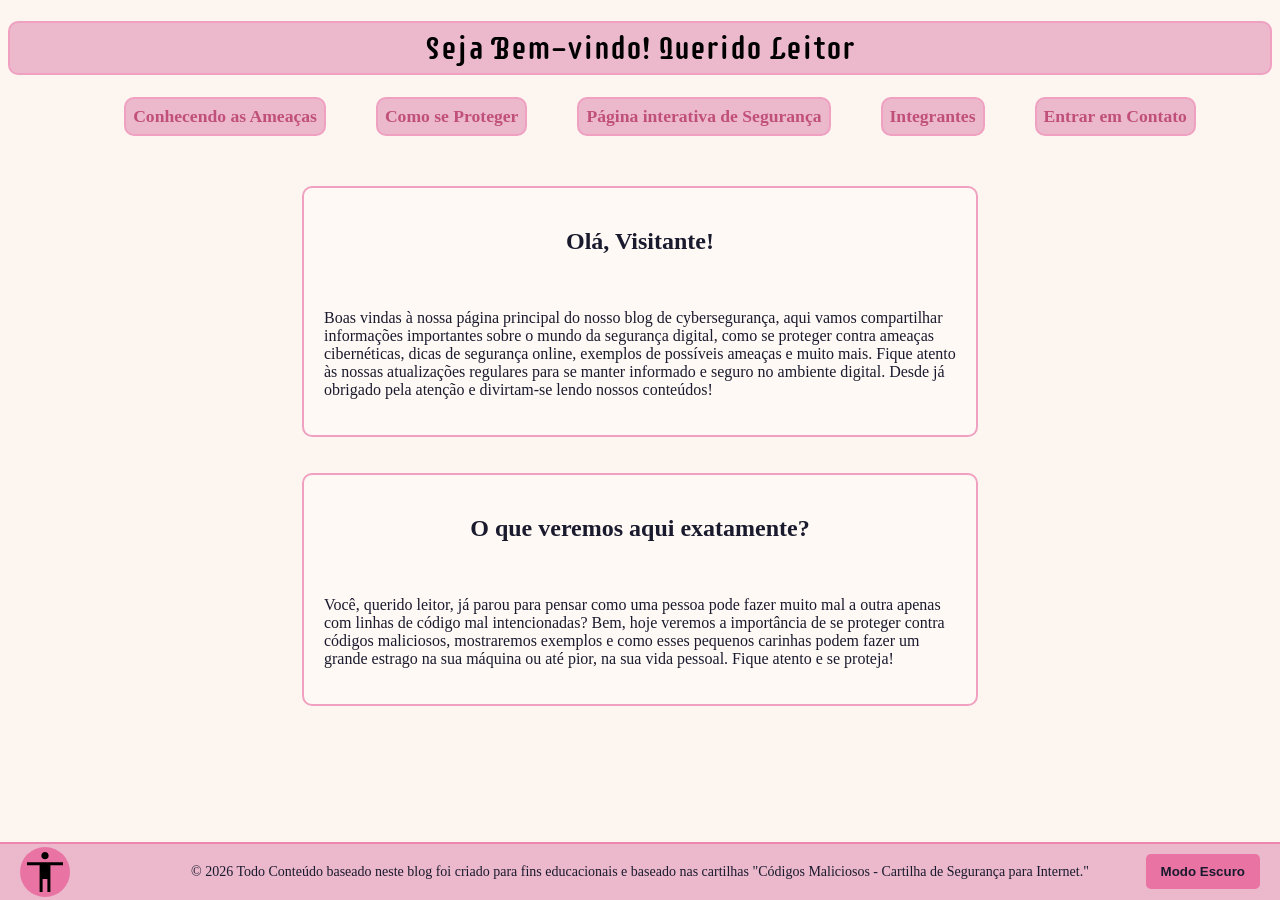
<file: index.html>
<!DOCTYPE html>
<html lang="pt-br">

<head>
    <meta charset="UTF-8">
    <meta name="viewport" content="width=device-width, initial-scale=1.0">
    <title>Página Inicial</title>
    <link rel="stylesheet" href="./css/css_principal.css">
    <link rel="preconnect" href="https://fonts.googleapis.com">
    <link rel="preconnect" href="https://fonts.gstatic.com" crossorigin>
    <link href="https://fonts.googleapis.com/css2?family=Supermercado+One&display=swap" rel="stylesheet">
</head>

<body id="index">

    <header>
        <h1 class="textfontgoogle" id="sticky">Seja Bem-vindo! Querido Leitor</h1>
        <nav>
            <ul id="links">
                <li><a href="./content.html">Conhecendo as Ameaças</a></li>
                <li><a href="./content2.html">Como se Proteger</a></li>
                <li><a href="./seguranca.html">Página interativa de Segurança</a></li>
                <li><a href="./sobre.html">Integrantes</a></li>
                <li><a href="./contato.html">Entrar em Contato</a></li>
            </ul>
        </nav>
    </header>

    <main>
        <article>
            <section>
                <div class="conteudo1">
                    <h2 style="text-align: center;">Olá, Visitante!</h2>
                    <br>
                    <p>Boas vindas à nossa página principal do nosso blog de cybersegurança, aqui vamos compartilhar
                        informações importantes sobre o mundo da segurança digital,
                        como se proteger contra ameaças cibernéticas, dicas de segurança online, exemplos de possíveis
                        ameaças e muito mais.
                        Fique atento às nossas atualizações regulares para se manter informado e seguro no ambiente
                        digital.
                        Desde já obrigado pela atenção e divirtam-se lendo nossos conteúdos!
                    </p>
                </div>
            </section>
            <br><br>
            <section>
                <div class="conteudo1">
                    <h2 style="text-align: center;">O que veremos aqui exatamente?</h2>
                    <br>
                    <p>Você, querido leitor, já parou para pensar como uma pessoa pode fazer muito mal a outra apenas
                        com linhas de código mal intencionadas? Bem, hoje veremos a importância de se proteger contra
                        códigos maliciosos, mostraremos exemplos e como esses pequenos carinhas podem fazer um grande 
                        estrago na sua máquina ou até pior, na sua vida pessoal. Fique atento e se proteja!
                    </p>
                </div>
            </section>
        </article>
    </main>
    <br><br><br>

    <footer id="footer">
        © 2026 Todo Conteúdo baseado neste blog foi criado para fins educacionais e baseado nas cartilhas "Códigos Maliciosos - Cartilha de Segurança para Internet."
    </footer>

    <button class="btnTema" onclick="alternarTema()">Modo Escuro</button>
    <div class="blocoAcessibilidade">
        <button class="btnAcessibilidade" onclick="toggleAcessibilidade()">
            <img src="./assets/icons/Accessibility.svg" alt="Botão de acessibilidade">
        </button>

        <div id="controlesFonte">
            <button class="btnFonte" onclick="diminuirFonte()"><img src="./assets/icons/TextDecrease.svg" alt="A-"></button>
            <button class="btnFonte" onclick="aumentarFonte()"><img src="./assets/icons/TextIncrease.svg" alt="A+"></button>
        </div>
    </div>

    <script src="./js/main.js"></script>
</body>
</html>
</file>
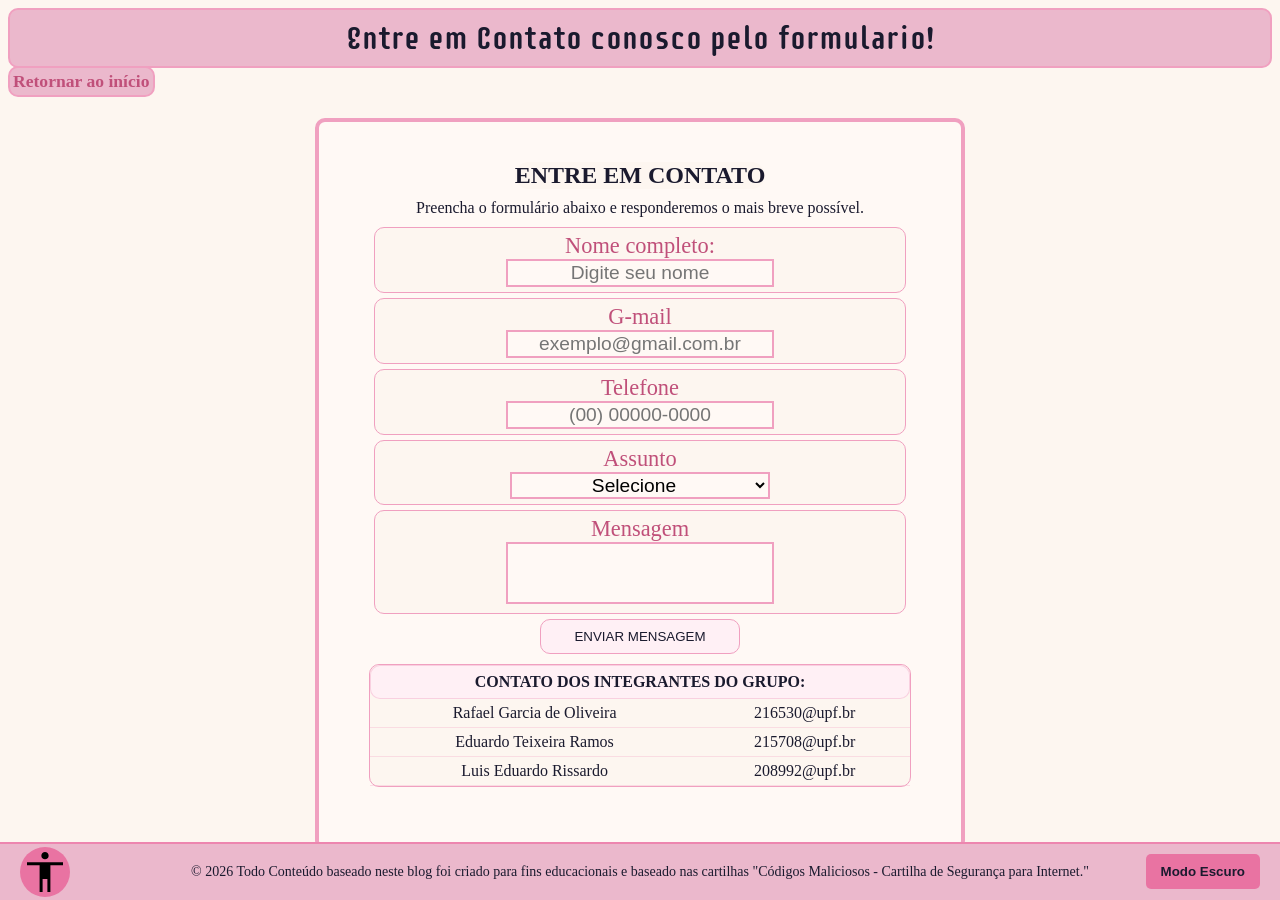
<file: contato.html>
<!DOCTYPE html>
<html lang="pt-br">

<head>
    <meta charset="UTF-8">
    <meta name="viewport" content="width=device-width, initial-scale=1.0">
    <title>Contate-nos</title>
    <link rel="stylesheet" href="./css/css_principal.css">
    <link rel="preconnect" href="https://fonts.googleapis.com">
    <link rel="preconnect" href="https://fonts.gstatic.com" crossorigin>
    <link href="https://fonts.googleapis.com/css2?family=Supermercado+One&display=swap" rel="stylesheet">
</head>

<body>
    <header id="sticky2">
        <h1 class="textfontgoogle">Entre em Contato conosco pelo formulario!</h1>
    </header>
    <nav aria-label="Navegação secundária">
        <ul class="links2">
            <li><a href="./index.html">Retornar ao início</a></li>
        </ul>
    </nav>
    
    <main>
        <article id="formFull">
            <h1>ENTRE EM CONTATO</h1>
            <p>Preencha o formulário abaixo e responderemos o mais breve possível.</p>
            
            <form>
                <section class="formGroup">
                    <label class="formBlocoTitulo">Nome completo:</label><br>
                    <input class="formBloco" type="text" required placeholder="Digite seu nome">
                </section>

                <section class="formGroup">
                    <label class="formBlocoTitulo">G-mail</label><br>
                    <input class="formBloco" type="email" required placeholder="exemplo@gmail.com.br">
                </section>

                <section class="formGroup">
                    <label class="formBlocoTitulo">Telefone</label><br>
                    <input class="formBloco" type="tel" placeholder="(00) 00000-0000">
                </section>

                <section class="formGroup">
                    <label class="formBlocoTitulo">Assunto</label><br>
                    <select required class="formBloco">
                        <option value="" disabled selected>Selecione</option>
                        <option>Dúvida</option>
                        <option>Sugestão</option>
                        <option>Outro</option>
                    </select>
                </section>

                <section class="formGroup">
                    <label class="formBlocoTitulo">Mensagem</label><br>
                    <textarea class="formBloco" rows="3" required></textarea>
                </section>
                <button id="submitButton">ENVIAR MENSAGEM</button>
            </form>

            <section id="formContato">
                <h4>CONTATO DOS INTEGRANTES DO GRUPO:</h4>
                <table>
                    <tbody>
                        <tr>
                            <td>Rafael Garcia de Oliveira</td>
                            <td>216530@upf.br</td>
                        </tr>
                        <tr>
                            <td>Eduardo Teixeira Ramos</td>
                            <td>215708@upf.br</td>
                        </tr>
                        <tr>
                            <td>Luis Eduardo Rissardo</td>
                            <td>208992@upf.br</td>
                        </tr>
                    </tbody>
                </table>
            </section>
        </article>
    </main>

    <footer id="footer">
        © 2026 Todo Conteúdo baseado neste blog foi criado para fins educacionais e baseado nas cartilhas "Códigos Maliciosos - Cartilha de Segurança para Internet."
    </footer>

    <button class="btnTema" onclick="alternarTema()">Modo Escuro</button>
    <div class="blocoAcessibilidade">
        <button class="btnAcessibilidade" onclick="toggleAcessibilidade()">
            <img src="./assets/icons/Accessibility.svg" alt="Botão de acessibilidade">
        </button>

        <div id="controlesFonte">
            <button class="btnFonte" onclick="diminuirFonte()"><img src="./assets/icons/TextDecrease.svg" alt="A-"></button>
            <button class="btnFonte" onclick="aumentarFonte()"><img src="./assets/icons/TextIncrease.svg" alt="A+"></button>
        </div>
    </div>
    <script src="./js/main.js"></script>
</body>
</html>
</file>
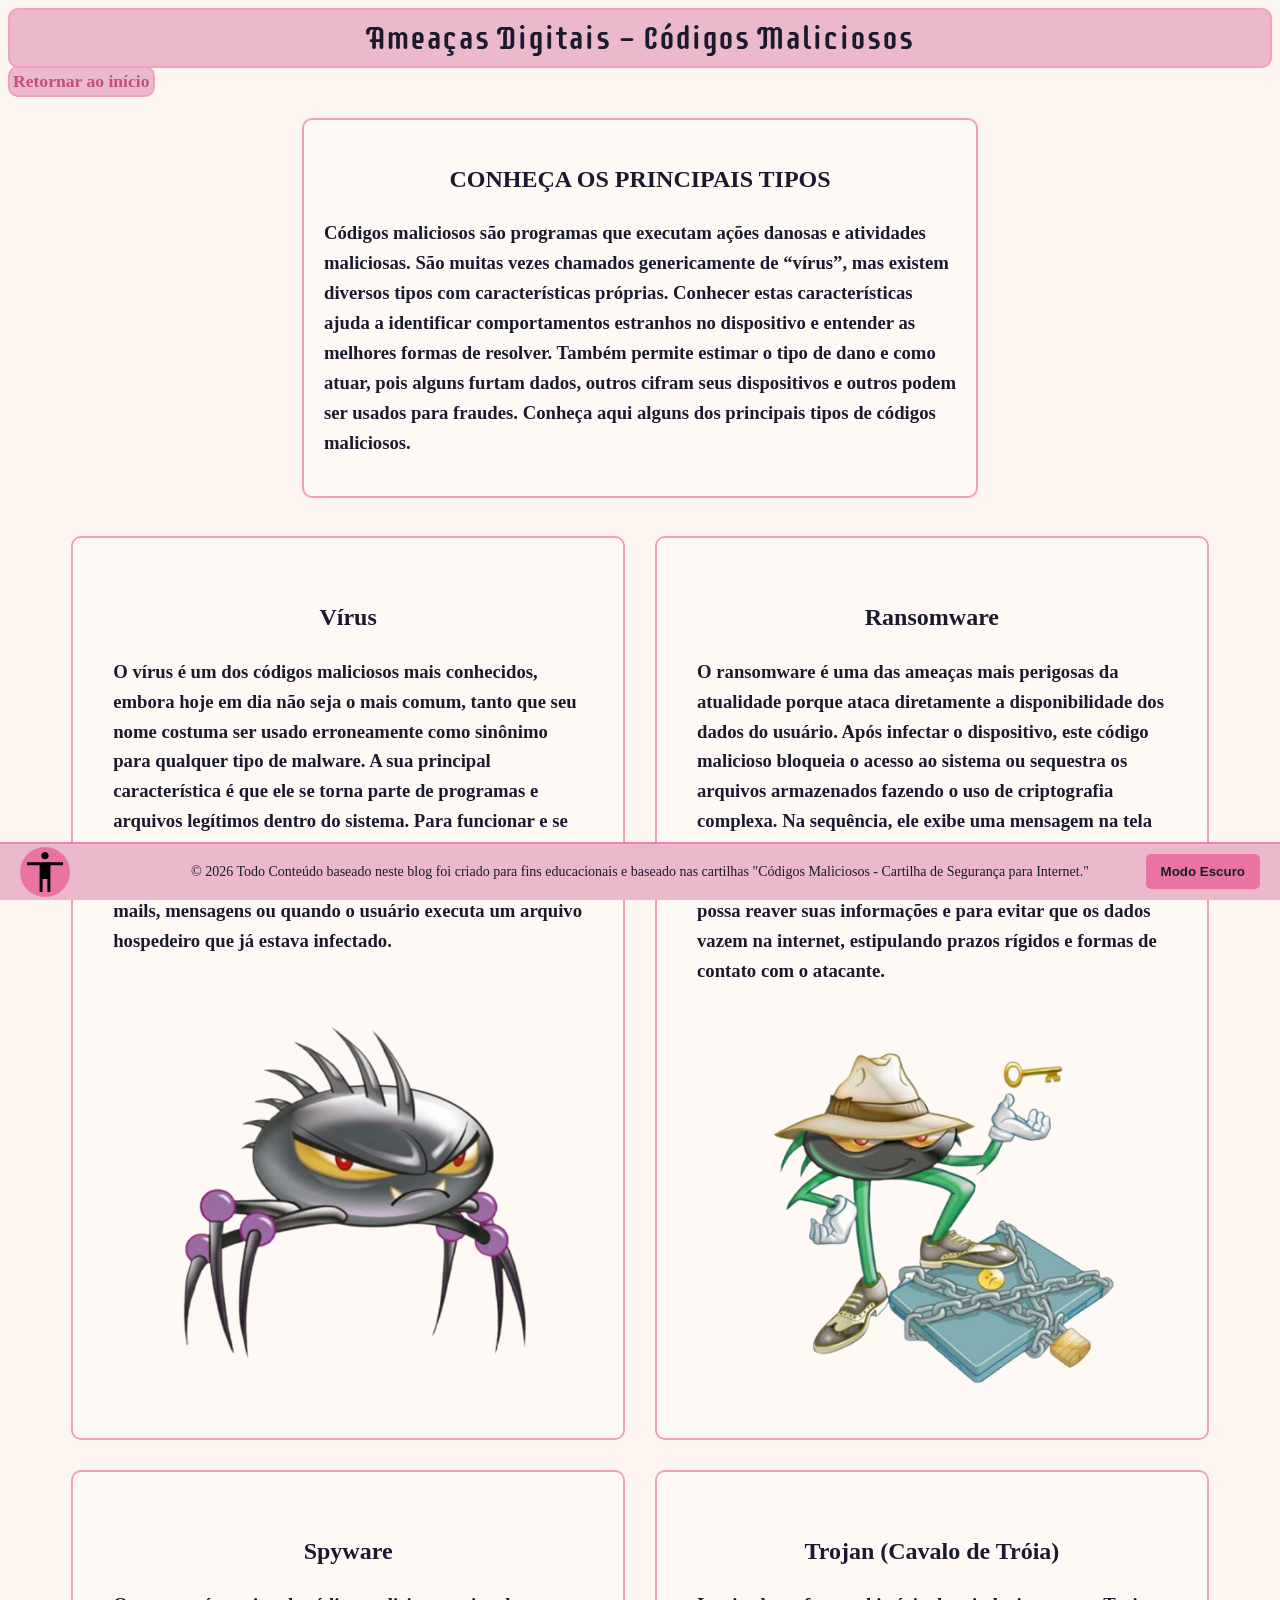
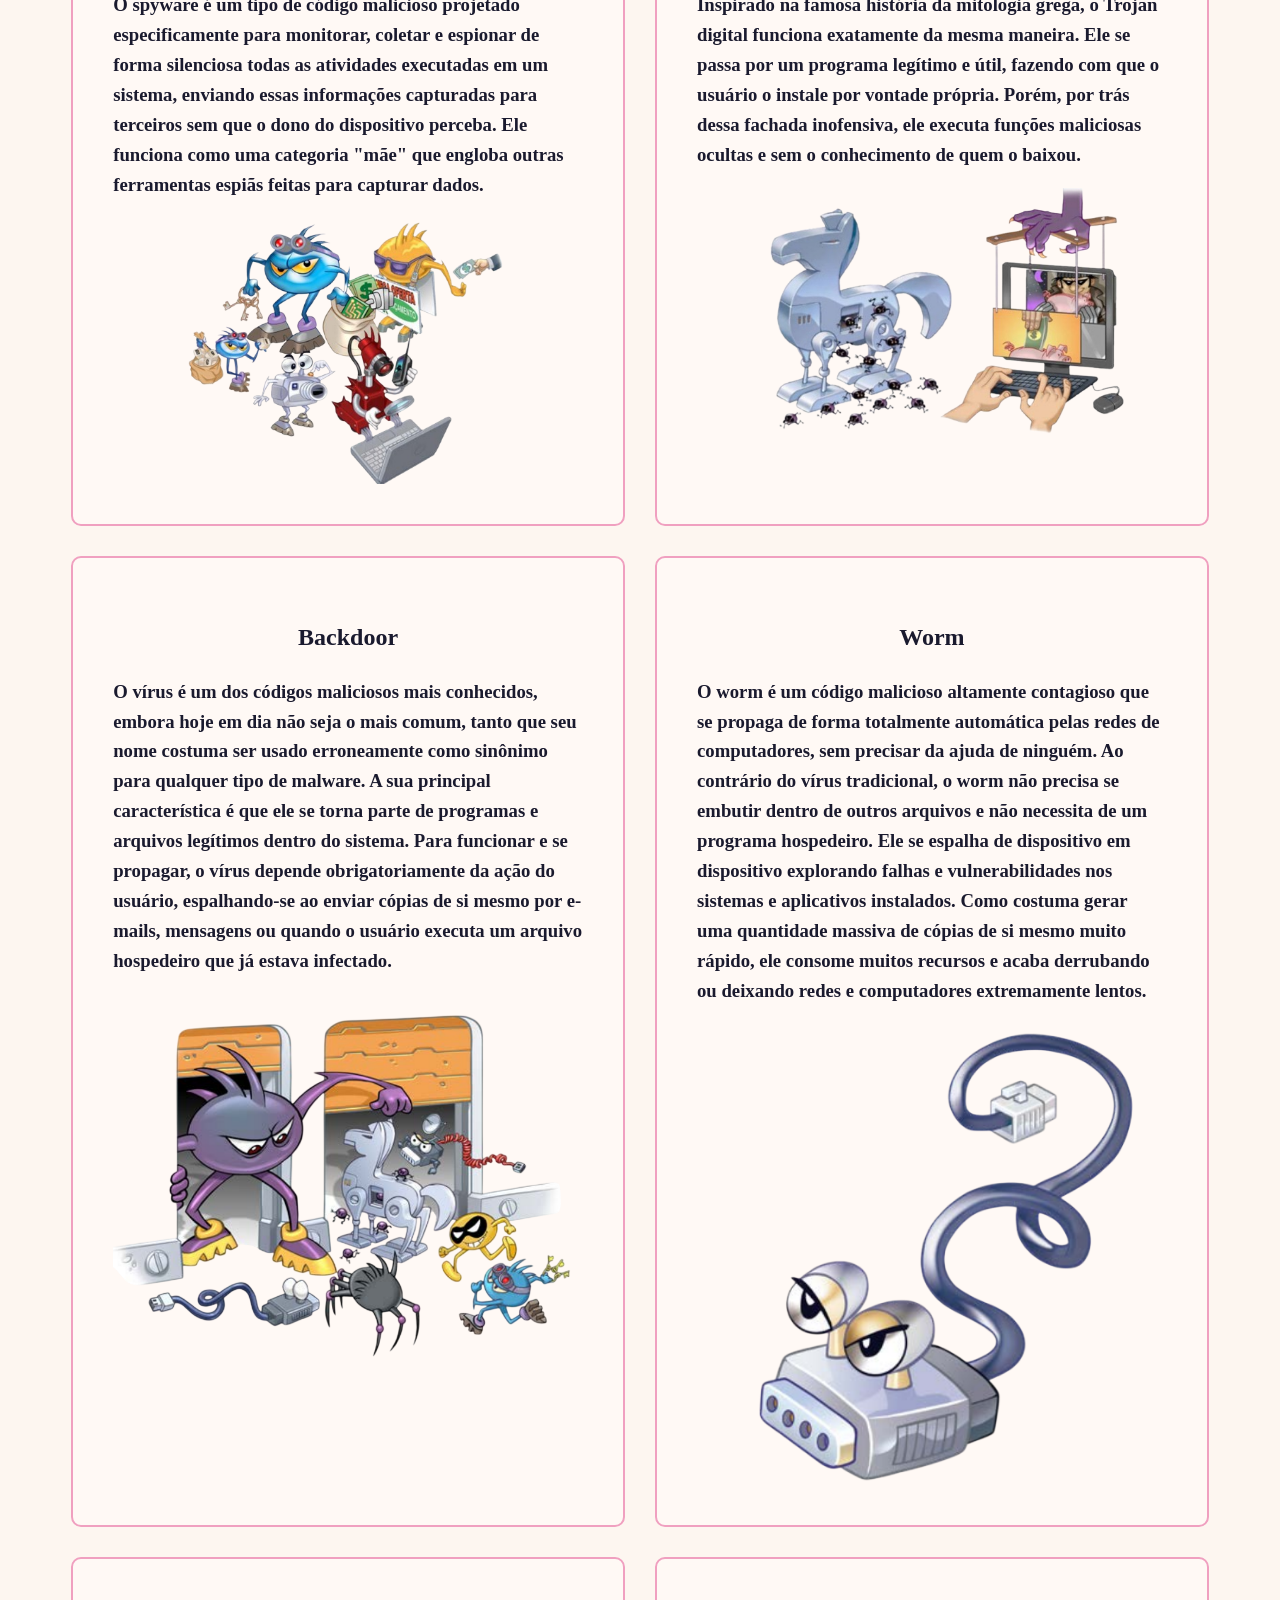
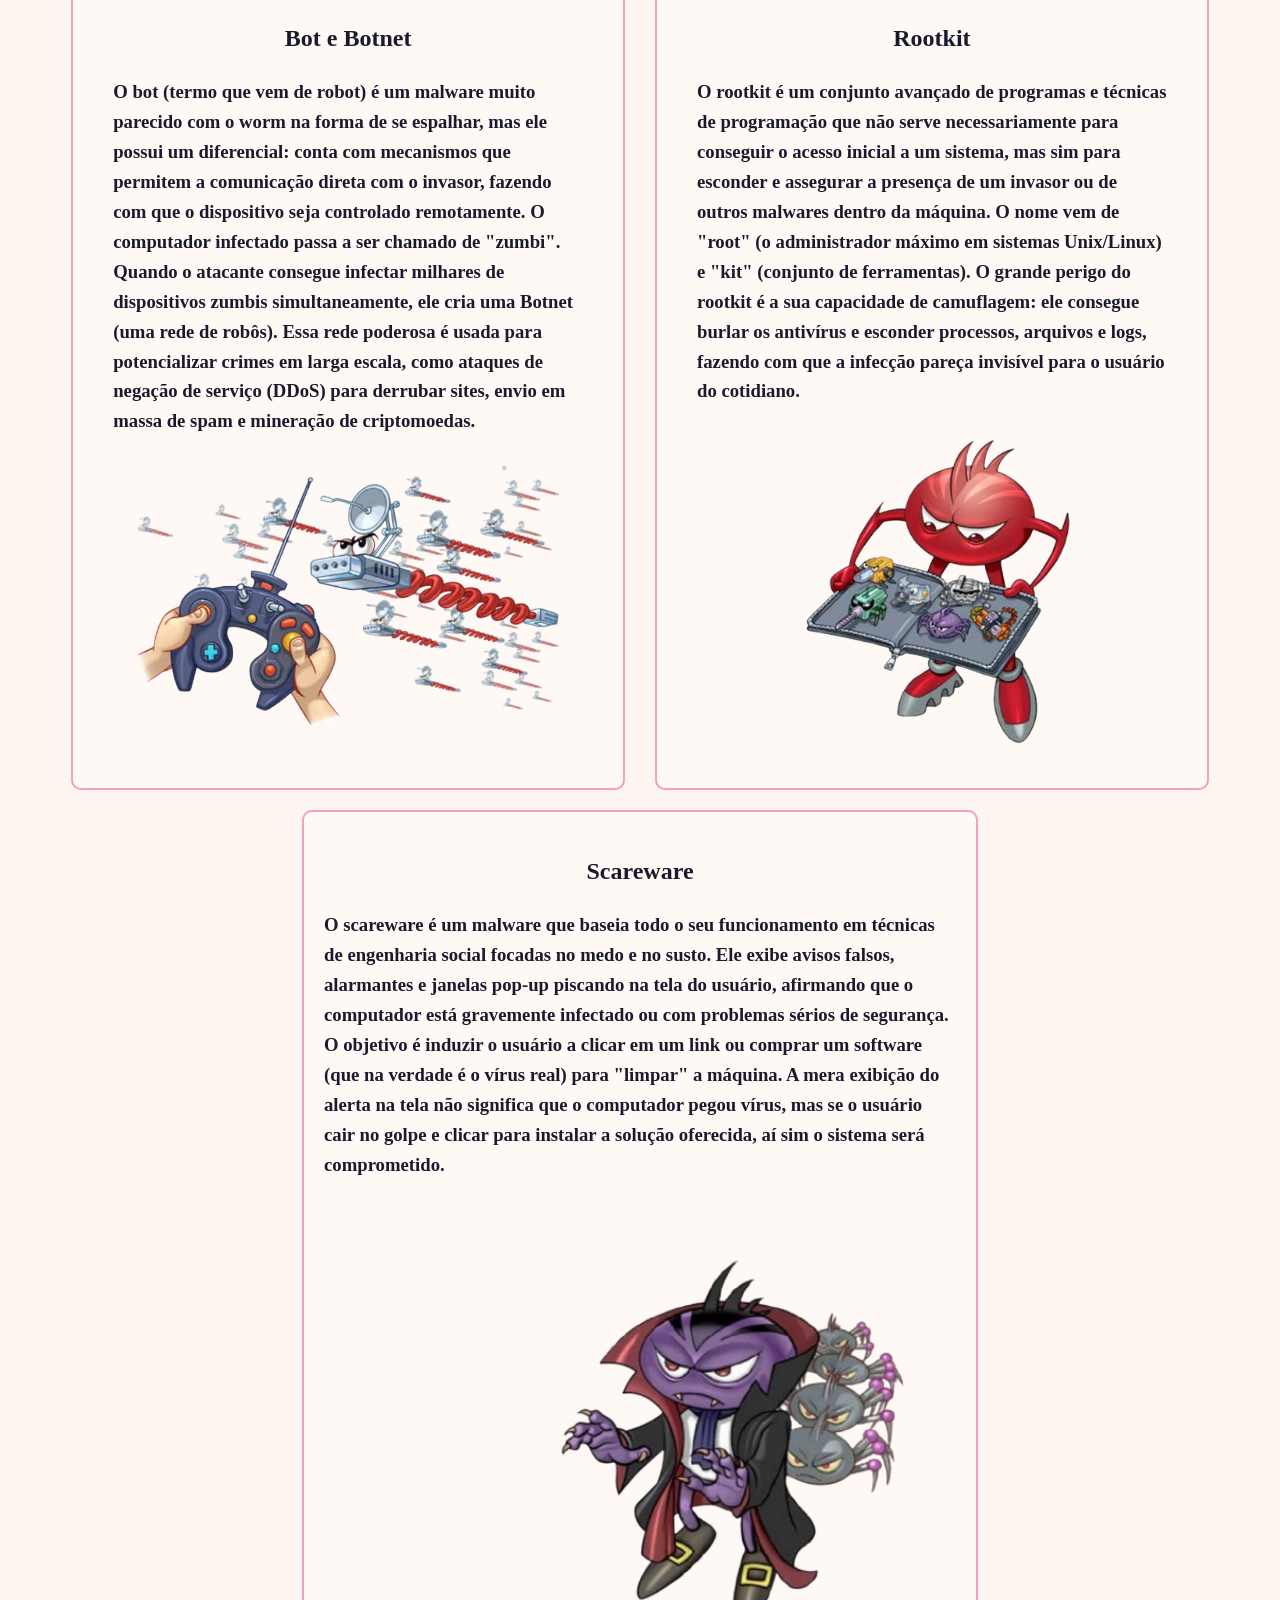
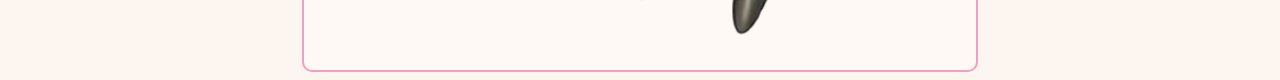
<file: content.html>
<!DOCTYPE html>
<html lang="pt-br">

<head>
    <meta charset="UTF-8">
    <meta name="viewport" content="width=device-width, initial-scale=1.0">
    <title>Códigos Maliciosos</title>
    <link rel="stylesheet" href="./css/css_principal.css">
    <link rel="preconnect" href="https://fonts.googleapis.com">
    <link rel="preconnect" href="https://fonts.gstatic.com" crossorigin>
    <link href="https://fonts.googleapis.com/css2?family=Supermercado+One&display=swap" rel="stylesheet">
</head>

<body id="tipos-de-malware">
    <header id="sticky2">
        <h1 class="textfontgoogle">Ameaças Digitais - Códigos Maliciosos</h1>
    </header>
    <nav aria-label="Navegação secundária">
        <ul class="links2">
            <li><a href="./index.html">Retornar ao início</a></li>
        </ul>
    </nav>

    <main>
        <section>
            <div class="conteudo2">
                <h2 style="text-align: center;">CONHEÇA OS PRINCIPAIS TIPOS</h2>
                <h3>Códigos maliciosos são programas que executam ações danosas e atividades maliciosas. São muitas
                    vezes chamados genericamente de “vírus”, mas existem diversos tipos com características
                    próprias.
                    Conhecer estas características ajuda a identificar comportamentos estranhos no dispositivo e
                    entender as melhores formas de resolver. Também permite estimar o tipo de dano e como atuar,
                    pois
                    alguns furtam dados, outros cifram seus dispositivos e outros podem ser usados para fraudes.
                    Conheça aqui alguns dos principais tipos de códigos maliciosos.</h3>
            </div>
            <br>
            <div class="malwares">
                <article class="blocos-malwares">
                    <h2 style="text-align: center;">Vírus</h2>
                    <h3>O vírus é um dos códigos maliciosos mais conhecidos, embora hoje em dia não seja o mais
                        comum, tanto que seu nome costuma ser usado erroneamente como sinônimo para qualquer tipo de
                        malware. A sua principal característica é que ele se torna parte de programas e arquivos
                        legítimos dentro do sistema. Para funcionar e se propagar, o vírus depende obrigatoriamente
                        da ação do usuário, espalhando-se ao enviar cópias de si mesmo por e-mails, mensagens ou
                        quando o usuário executa um arquivo hospedeiro que já estava infectado.</h3>
                    <img src="./assets/virus.png" alt="Vírus">
                </article>

                <article class="blocos-malwares">
                    <h2 style="text-align: center;">Ransomware</h2>
                    <h3>O ransomware é uma das ameaças mais perigosas da atualidade porque ataca diretamente a
                        disponibilidade dos dados do usuário. Após infectar o dispositivo, este código malicioso
                        bloqueia o acesso ao sistema ou sequestra os arquivos armazenados fazendo o uso de
                        criptografia complexa. Na sequência, ele exibe uma mensagem na tela exigindo o pagamento de
                        um resgate (geralmente cobrado em criptomoedas de difícil rastreio) para que o usuário possa
                        reaver suas informações e para evitar que os dados vazem na internet, estipulando prazos
                        rígidos e formas de contato com o atacante.</h3>
                    <img src="./assets/Ransomware.png" alt="Ransomware" width="100%">
                </article>

                <article class="blocos-malwares">
                    <h2 style="text-align: center;">Spyware</h2>
                    <h3>O spyware é um tipo de código malicioso projetado especificamente para monitorar, coletar e
                        espionar de forma silenciosa todas as atividades executadas em um sistema, enviando essas
                        informações capturadas para terceiros sem que o dono do dispositivo perceba. Ele funciona
                        como uma categoria "mãe" que engloba outras ferramentas espiãs feitas para capturar dados.
                    </h3>
                    <img src="./assets/Spyware e afins.png" alt="Spyware" width="100%">
                </article>

                <article class="blocos-malwares">
                    <h2 style="text-align: center;">Trojan (Cavalo de Tróia)</h2>
                    <h3>Inspirado na famosa história da mitologia grega, o Trojan digital funciona exatamente da
                        mesma maneira.
                        Ele se passa por um programa legítimo e útil, fazendo com que o usuário o instale por
                        vontade própria.
                        Porém, por trás dessa fachada inofensiva, ele executa funções maliciosas ocultas e sem o
                        conhecimento de quem o baixou.</h3>
                    <img src="./assets/Rat_trojan.png" alt="Trojan">
                </article>

                <article class="blocos-malwares">
                    <h2 style="text-align: center;">Backdoor</h2>
                    <h3>O vírus é um dos códigos maliciosos mais conhecidos, embora hoje em dia não seja o mais
                        comum, tanto que seu nome costuma ser usado erroneamente como sinônimo para qualquer
                        tipo de
                        malware. A sua principal característica é que ele se torna parte de programas e arquivos
                        legítimos dentro do sistema. Para funcionar e se propagar, o vírus depende
                        obrigatoriamente
                        da ação do usuário, espalhando-se ao enviar cópias de si mesmo por e-mails, mensagens ou
                        quando o usuário executa um arquivo hospedeiro que já estava infectado.</h3>
                    <img src="./assets/backdoor.png" alt="backdoor">
                </article>

                <article class="blocos-malwares">
                    <h2 style="text-align: center;">Worm</h2>
                    <h3>O worm é um código malicioso altamente contagioso que se propaga de forma totalmente
                        automática pelas redes de computadores, sem precisar da ajuda de ninguém. Ao contrário
                        do vírus tradicional, o worm não precisa se embutir dentro de outros arquivos e não
                        necessita de um programa hospedeiro. Ele se espalha de dispositivo em dispositivo
                        explorando falhas e vulnerabilidades nos sistemas e aplicativos instalados. Como costuma
                        gerar uma quantidade massiva de cópias de si mesmo muito rápido, ele consome muitos
                        recursos e acaba derrubando ou deixando redes e computadores extremamente lentos.</h3>
                    <img src="./assets/Worm.png" alt="worm" width="100%">
                </article>

                <article class="blocos-malwares">
                    <h2 style="text-align: center;">Bot e Botnet</h2>
                    <h3>O bot (termo que vem de robot) é um malware muito parecido com o worm na forma de se
                        espalhar, mas ele possui um diferencial: conta com mecanismos que permitem a comunicação
                        direta com o invasor, fazendo com que o dispositivo seja controlado remotamente. O
                        computador infectado passa a ser chamado de "zumbi". Quando o atacante consegue infectar
                        milhares de dispositivos zumbis simultaneamente, ele cria uma Botnet (uma rede de
                        robôs). Essa rede poderosa é usada para potencializar crimes em larga escala, como
                        ataques de negação de serviço (DDoS) para derrubar sites, envio em massa de spam e
                        mineração de criptomoedas.</h3>
                    <img src="./assets/botnet.png" alt="botnet" width="100%">
                </article>

                <article class="blocos-malwares">
                    <h2 style="text-align: center;">Rootkit</h2>
                    <h3>O rootkit é um conjunto avançado de programas e técnicas de programação que não serve
                        necessariamente para conseguir o acesso inicial a um sistema, mas sim para esconder e
                        assegurar a presença de um invasor ou de outros malwares dentro da máquina. O nome vem
                        de "root" (o administrador máximo em sistemas Unix/Linux) e "kit" (conjunto de
                        ferramentas). O grande perigo do rootkit é a sua capacidade de camuflagem: ele consegue
                        burlar os antivírus e esconder processos, arquivos e logs, fazendo com que a infecção
                        pareça invisível para o usuário do cotidiano.</h3>
                    <img src="./assets/Rootkit.png" alt="rootkit" width="100%">
                </article>
            </div>
        </section>

        <div class="conteudo2">
            <h2 style="text-align: center;">Scareware</h2>
            <h3>O scareware é um malware que baseia todo o seu funcionamento em técnicas de engenharia social focadas no
                medo e no susto. Ele exibe avisos falsos, alarmantes e janelas pop-up piscando na tela do usuário,
                afirmando que o computador está gravemente infectado ou com problemas sérios de segurança. O objetivo é
                induzir o usuário a clicar em um link ou comprar um software (que na verdade é o vírus real) para
                "limpar" a máquina. A mera exibição do alerta na tela não significa que o computador pegou vírus, mas se
                o usuário cair no golpe e clicar para instalar a solução oferecida, aí sim o sistema será comprometido.
            </h3>
            <img src="./assets/scare.png"  alt="scareware" width="100%">    
        </div>
    </main>

    <footer id="footer">
        © 2026 Todo Conteúdo baseado neste blog foi criado para fins educacionais e baseado nas cartilhas "Códigos Maliciosos - Cartilha de Segurança para Internet."
    </footer>

    <button class="btnTema" onclick="alternarTema()">Modo Escuro</button>
    <div class="blocoAcessibilidade">
        <button class="btnAcessibilidade" onclick="toggleAcessibilidade()">
            <img src="./assets/icons/Accessibility.svg" alt="Botão de acessibilidade">
        </button>

        <div id="controlesFonte">
            <button class="btnFonte" onclick="diminuirFonte()"><img src="./assets/icons/TextDecrease.svg" alt="A-"></button>
            <button class="btnFonte" onclick="aumentarFonte()"><img src="./assets/icons/TextIncrease.svg" alt="A+"></button>
        </div>
    </div>
    <script src="./js/main.js"></script>
</body>
</html>
</file>
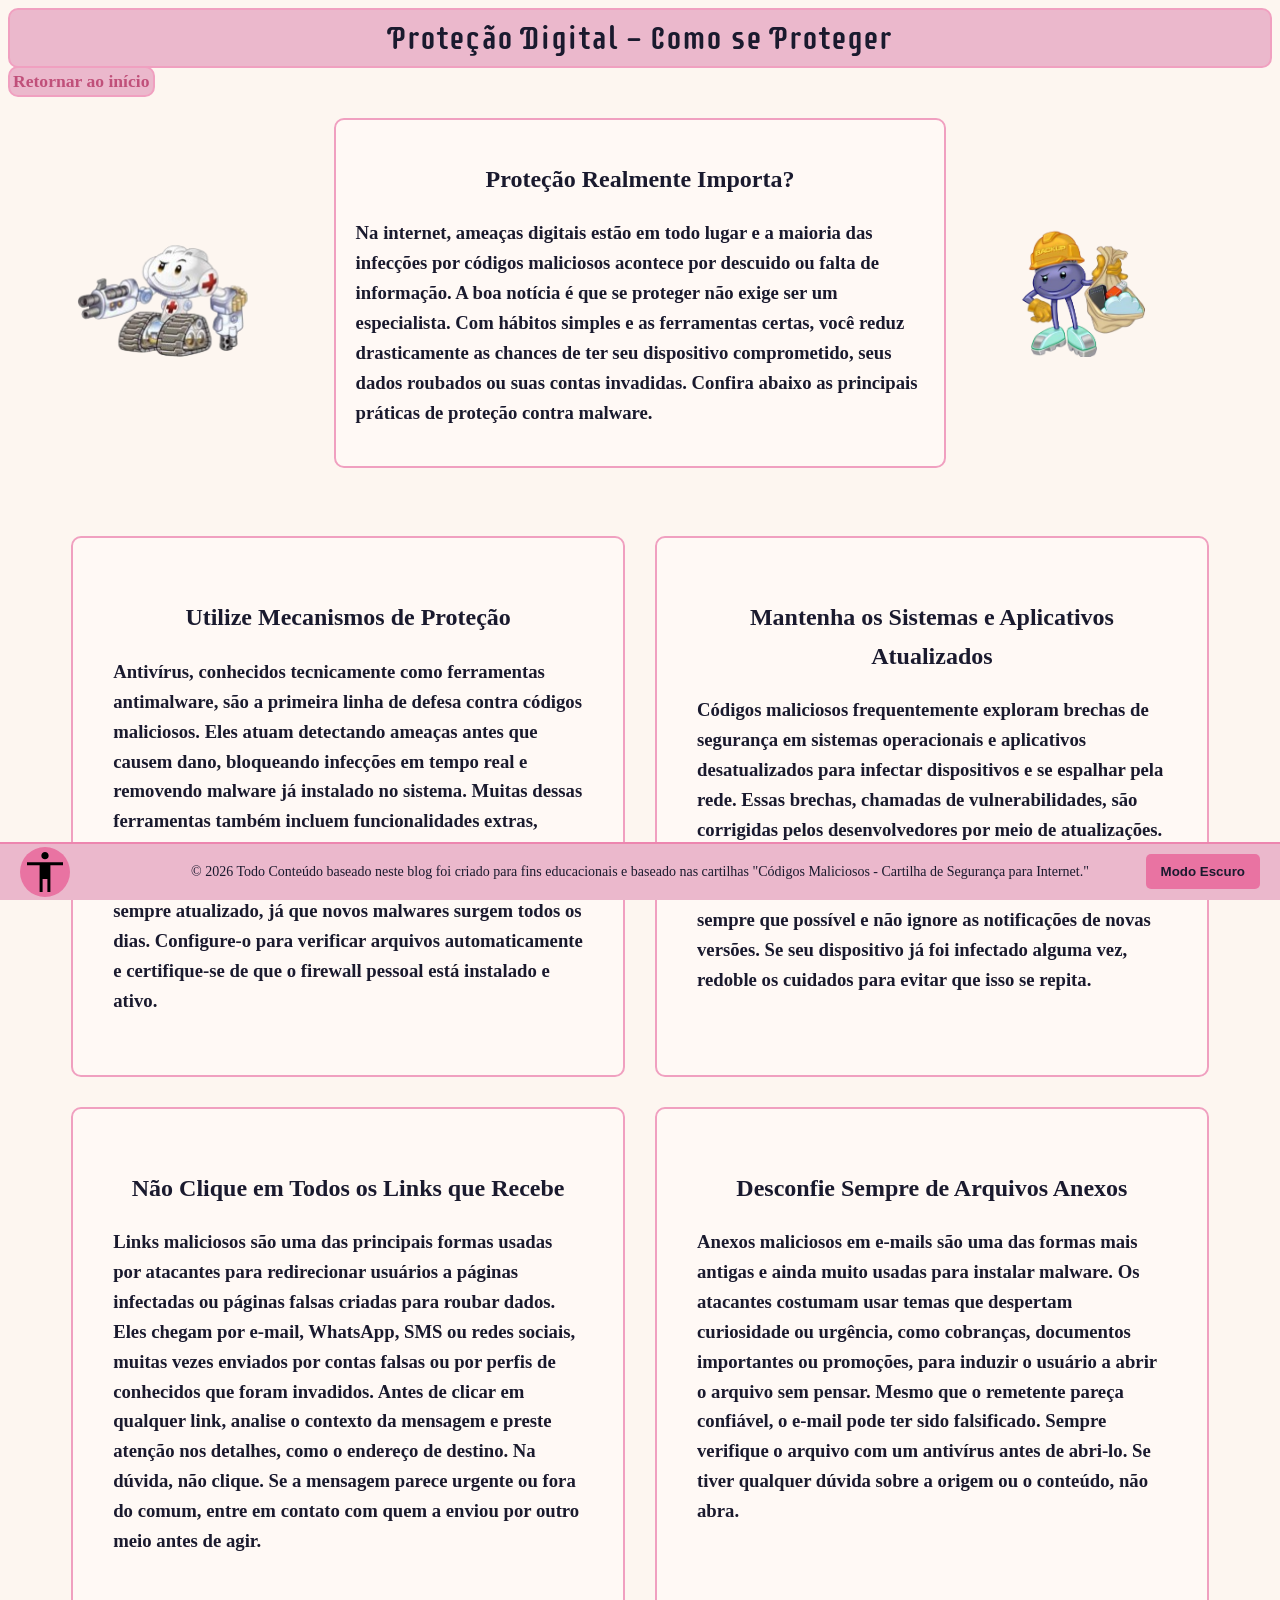
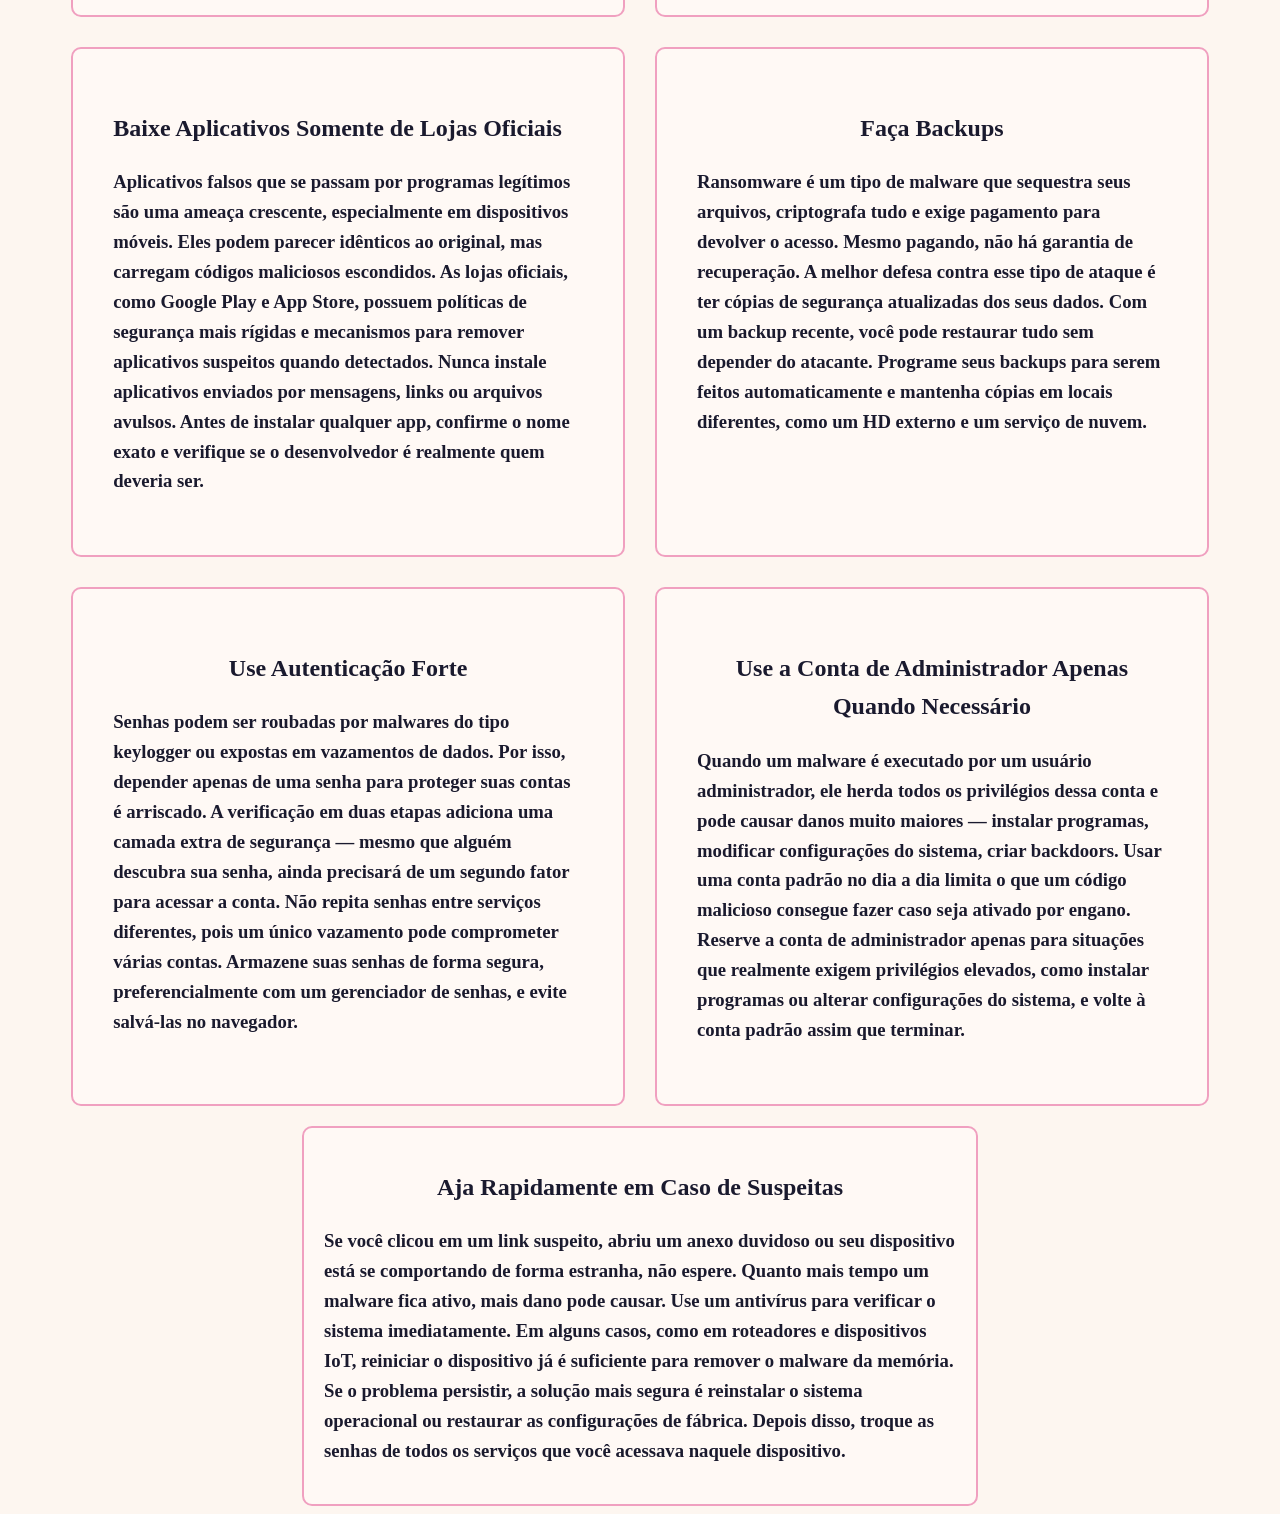
<file: content2.html>
<!DOCTYPE html>
<html lang="pt-br">

<head>
    <meta charset="UTF-8">
    <meta name="viewport" content="width=device-width, initial-scale=1.0">
    <title>Dicas de Amigo</title>
    <link rel="stylesheet" href="./css/css_principal.css">
    <link rel="preconnect" href="https://fonts.googleapis.com">
    <link rel="preconnect" href="https://fonts.gstatic.com" crossorigin>
    <link href="https://fonts.googleapis.com/css2?family=Supermercado+One&display=swap" rel="stylesheet">
</head>

<body id="protecao">
    <header id="sticky2">
        <h1 class="textfontgoogle">Proteção Digital - Como se Proteger</h1>
    </header>
    <nav aria-label="Navegação secundária">
        <ul class="links2">
            <li><a href="./index.html">Retornar ao início</a></li>
        </ul>
    </nav>

    <main>
        <article>
            <section>
                <div class="container-protecao">
                    <img class="img-esquerda" src="./assets/boneco_proteção.png" alt="Boneco Proteção">
                    <div class="conteudo3">
                        <h2 style="text-align: center;">Proteção Realmente Importa?</h2>
                        <h3>Na internet, ameaças digitais estão em todo lugar e a maioria das infecções por códigos
                            maliciosos acontece por descuido ou falta de informação. A boa notícia é que se proteger não
                            exige ser um especialista. Com hábitos simples e as ferramentas certas, você reduz
                            drasticamente as chances de ter seu dispositivo comprometido, seus dados roubados ou suas
                            contas invadidas. Confira abaixo as principais práticas de proteção contra malware.</h3>
                    </div>
                    <img class="img-direita" src="./assets/backup.png" alt="Backup">
                </div>
                <br>
                <div class="protecoes">
                    <article class="bloco-protecoes">
                        <h2 style="text-align: center;">Utilize Mecanismos de Proteção</h2>
                        <h3>Antivírus, conhecidos tecnicamente como ferramentas antimalware, são a primeira linha de
                            defesa contra códigos maliciosos. Eles atuam detectando ameaças antes que causem dano,
                            bloqueando infecções em tempo real e removendo malware já instalado no sistema. Muitas
                            dessas ferramentas também incluem funcionalidades extras, como firewall pessoal, que
                            monitora o tráfego de rede do dispositivo. Para ser efetivo, o antivírus precisa estar
                            sempre atualizado, já que novos malwares surgem todos os dias. Configure-o para
                            verificar arquivos automaticamente e certifique-se de que o firewall pessoal está
                            instalado e ativo.</h3>
                    </article>

                    <article class="bloco-protecoes">
                        <h2 style="text-align: center;">Mantenha os Sistemas e Aplicativos Atualizados</h2>
                        <h3>Códigos maliciosos frequentemente exploram brechas de segurança em sistemas operacionais
                            e aplicativos desatualizados para infectar dispositivos e se espalhar pela rede. Essas
                            brechas, chamadas de vulnerabilidades, são corrigidas pelos desenvolvedores por meio de
                            atualizações. Por isso, manter tudo atualizado é uma das formas mais eficientes de se
                            proteger. Ative a atualização automática sempre que possível e não ignore as
                            notificações de novas versões. Se seu dispositivo já foi infectado alguma vez, redoble
                            os cuidados para evitar que isso se repita.</h3>
                    </article>

                    <article class="bloco-protecoes">
                        <h2 style="text-align: center;">Não Clique em Todos os Links que Recebe</h2>
                        <h3>Links maliciosos são uma das principais formas usadas por atacantes para redirecionar
                            usuários a páginas infectadas ou páginas falsas criadas para roubar dados. Eles chegam
                            por e-mail, WhatsApp, SMS ou redes sociais, muitas vezes enviados por contas falsas ou
                            por perfis de conhecidos que foram invadidos. Antes de clicar em qualquer link, analise
                            o contexto da mensagem e preste atenção nos detalhes, como o endereço de destino. Na
                            dúvida, não clique. Se a mensagem parece urgente ou fora do comum, entre em contato com
                            quem a enviou por outro meio antes de agir.</h3>
                    </article>

                    <article class="bloco-protecoes">
                        <h2 style="text-align: center;">Desconfie Sempre de Arquivos Anexos</h2>
                        <h3>Anexos maliciosos em e-mails são uma das formas mais antigas e ainda muito usadas para
                            instalar malware. Os atacantes costumam usar temas que despertam curiosidade ou
                            urgência, como cobranças, documentos importantes ou promoções, para induzir o usuário a
                            abrir o arquivo sem pensar. Mesmo que o remetente pareça confiável, o e-mail pode ter
                            sido falsificado. Sempre verifique o arquivo com um antivírus antes de abri-lo. Se tiver
                            qualquer dúvida sobre a origem ou o conteúdo, não abra.</h3>
                    </article>

                    <article class="bloco-protecoes">
                        <h2>Baixe Aplicativos Somente de Lojas Oficiais</h2>
                        <h3>Aplicativos falsos que se passam por programas legítimos são uma ameaça crescente,
                            especialmente em dispositivos móveis. Eles podem parecer idênticos ao original, mas
                            carregam códigos maliciosos escondidos. As lojas oficiais, como Google Play e App Store,
                            possuem políticas de segurança mais rígidas e mecanismos para remover aplicativos
                            suspeitos quando detectados. Nunca instale aplicativos enviados por mensagens, links ou
                            arquivos avulsos. Antes de instalar qualquer app, confirme o nome exato e verifique se o
                            desenvolvedor é realmente quem deveria ser.</h3>
                    </article>

                    <article class="bloco-protecoes">
                        <h2 style="text-align: center;">Faça Backups</h2>
                        <h3>Ransomware é um tipo de malware que sequestra seus arquivos, criptografa tudo e exige
                            pagamento para devolver o acesso. Mesmo pagando, não há garantia de recuperação. A
                            melhor defesa contra esse tipo de ataque é ter cópias de segurança atualizadas dos seus
                            dados. Com um backup recente, você pode restaurar tudo sem depender do atacante.
                            Programe seus backups para serem feitos automaticamente e mantenha cópias em locais
                            diferentes, como um HD externo e um serviço de nuvem.</h3>
                    </article>

                    <article class="bloco-protecoes">
                        <h2 style="text-align: center;">Use Autenticação Forte</h2>
                        <h3>Senhas podem ser roubadas por malwares do tipo keylogger ou expostas em vazamentos de
                            dados. Por isso, depender apenas de uma senha para proteger suas contas é arriscado. A
                            verificação em duas etapas adiciona uma camada extra de segurança — mesmo que alguém
                            descubra sua senha, ainda precisará de um segundo fator para acessar a conta. Não repita
                            senhas entre serviços diferentes, pois um único vazamento pode comprometer várias
                            contas. Armazene suas senhas de forma segura, preferencialmente com um gerenciador de
                            senhas, e evite salvá-las no navegador.</h3>
                    </article>

                    <article class="bloco-protecoes">
                        <h2 style="text-align: center;">Use a Conta de Administrador Apenas Quando Necessário</h2>
                        <h3>Quando um malware é executado por um usuário administrador, ele herda todos os
                            privilégios dessa conta e pode causar danos muito maiores — instalar programas,
                            modificar configurações do sistema, criar backdoors. Usar uma conta padrão no dia a dia
                            limita o que um código malicioso consegue fazer caso seja ativado por engano. Reserve a
                            conta de administrador apenas para situações que realmente exigem privilégios elevados,
                            como instalar programas ou alterar configurações do sistema, e volte à conta padrão
                            assim que terminar.</h3>
                    </article>
                </div>
            </section>
        </article>
        <div class="conteudo3">
            <h2 style="text-align: center;">Aja Rapidamente em Caso de Suspeitas</h2>
            <h3>Se você clicou em um link suspeito, abriu um anexo duvidoso ou seu dispositivo está se
                comportando de forma estranha, não espere. Quanto mais tempo um malware fica ativo, mais
                dano pode causar. Use um antivírus para verificar o sistema imediatamente. Em alguns
                casos, como em roteadores e dispositivos IoT, reiniciar o dispositivo já é suficiente
                para remover o malware da memória. Se o problema persistir, a solução mais segura é
                reinstalar o sistema operacional ou restaurar as configurações de fábrica. Depois disso,
                troque as senhas de todos os serviços que você acessava naquele dispositivo.</h3>
        </div>
    </main>

    <footer id="footer">
        © 2026 Todo Conteúdo baseado neste blog foi criado para fins educacionais e baseado nas cartilhas "Códigos
        Maliciosos - Cartilha de Segurança para Internet."
    </footer>

    <button class="btnTema" onclick="alternarTema()">Modo Escuro</button>
    <div class="blocoAcessibilidade">
        <button class="btnAcessibilidade" onclick="toggleAcessibilidade()">
            <img src="./assets/icons/Accessibility.svg" alt="Botão de acessibilidade">
        </button>

        <div id="controlesFonte">
            <button class="btnFonte" onclick="diminuirFonte()"><img src="./assets/icons/TextDecrease.svg"
                    alt="A-"></button>
            <button class="btnFonte" onclick="aumentarFonte()"><img src="./assets/icons/TextIncrease.svg"
                    alt="A+"></button>
        </div>
    </div>

    <script src="./js/main.js"></script>
</body>

</html>
</file>
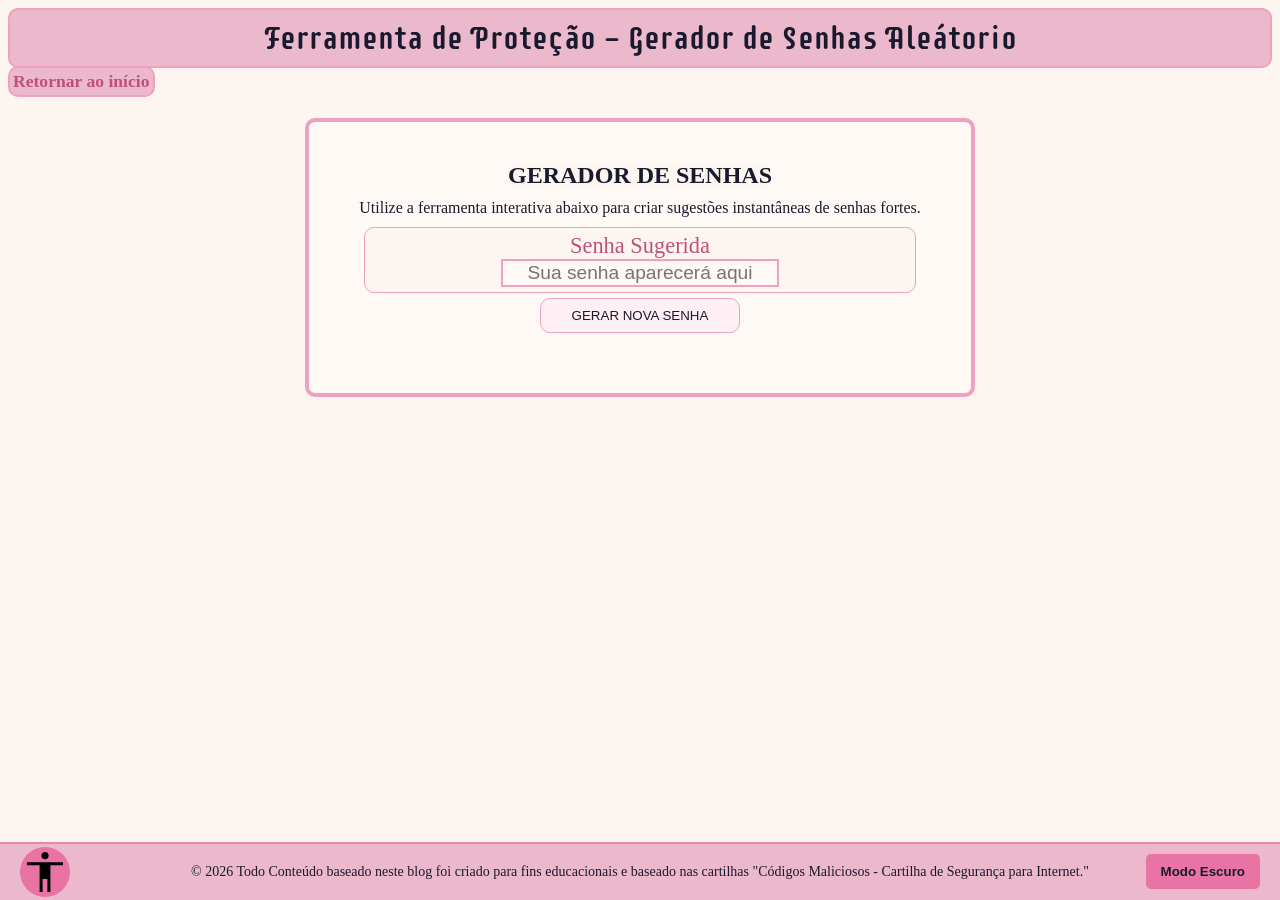
<file: seguranca.html>
<!DOCTYPE html>
<html lang="pt-br">
<head>
    <meta charset="UTF-8">
    <meta name="viewport" content="width=device-width, initial-scale=1.0">
    <title>Segurança digital</title>
    <link rel="stylesheet" href="./css/css_principal.css">
    <link rel="preconnect" href="https://fonts.googleapis.com">
    <link rel="preconnect" href="https://fonts.gstatic.com" crossorigin>
    <link href="https://fonts.googleapis.com/css2?family=Supermercado+One&display=swap" rel="stylesheet">
    <script src="./js/seguranca.js"></script>
</head>
<body>
     <header id="sticky2">
        <h1 class="textfontgoogle">Ferramenta de Proteção - Gerador de Senhas Aleátorio</h1>
    </header>
    <nav aria-label="Navegação secundária">
        <ul class="links2">
            <li><a href="./index.html">Retornar ao início</a></li>
        </ul>
    </nav>

    <main>
        <article id="formFull">
            <h1>GERADOR DE SENHAS</h1>
            <p>Utilize a ferramenta interativa abaixo para criar sugestões instantâneas de senhas fortes.</p>
            
            <form>
                <section class="formGroup">
                    <label class="formBlocoTitulo">Senha Sugerida</label><br>
                    <input class="formBloco" id="passwordDisplay" type="text" readonly placeholder="Sua senha aparecerá aqui">
                </section>
                
                <button type="button" id="botaoSubmit" onclick="gerarSenha()">GERAR NOVA SENHA</button>
            </form>
        </article>
    </main>

    <footer id="footer">
        © 2026 Todo Conteúdo baseado neste blog foi criado para fins educacionais e baseado nas cartilhas "Códigos Maliciosos - Cartilha de Segurança para Internet."
    </footer>
    
    <button class="btnTema" onclick="alternarTema()">Modo Escuro</button>
    <div class="blocoAcessibilidade">
        <button class="btnAcessibilidade" onclick="toggleAcessibilidade()">
            <img src="./assets/icons/Accessibility.svg" alt="Botão de acessibilidade">
        </button>
        
        <div id="controlesFonte">
            <button class="btnFonte" onclick="diminuirFonte()"><img src="./assets/icons/TextDecrease.svg" alt="A-"></button>
            <button class="btnFonte" onclick="aumentarFonte()"><img src="./assets/icons/TextIncrease.svg" alt="A+"></button>
        </div>
    </div>

    <script src="./js/main.js"></script>
</body>
</html>
</file>
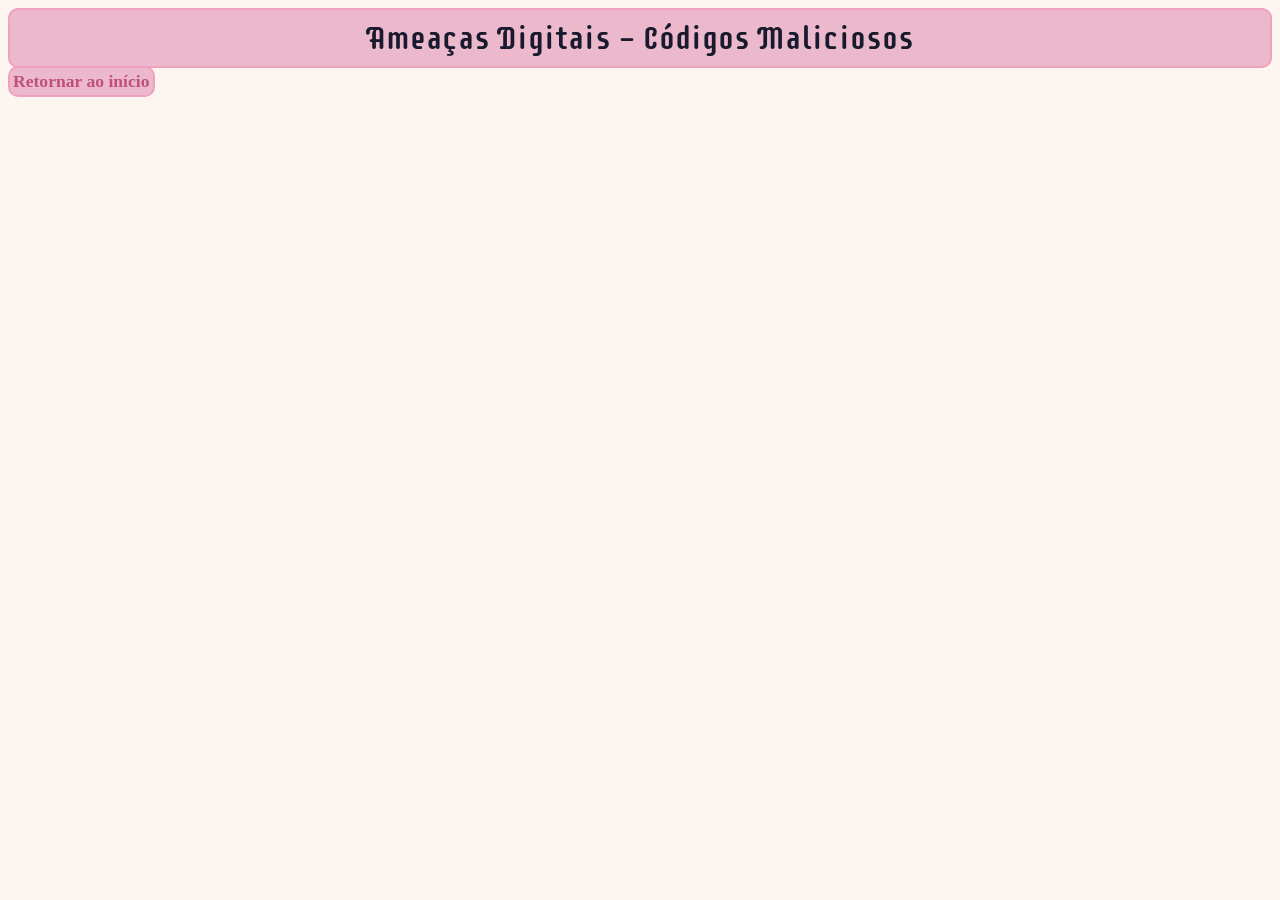
<file: segurança.html>
<!DOCTYPE html>
<html lang="pt-br">
<head>
    <meta charset="UTF-8">
    <meta name="viewport" content="width=device-width, initial-scale=1.0">
    <title>Document</title>
    <link rel="stylesheet" href="./css/css_principal.css">
    <link rel="preconnect" href="https://fonts.googleapis.com">
    <link rel="preconnect" href="https://fonts.gstatic.com" crossorigin>
    <link href="https://fonts.googleapis.com/css2?family=Supermercado+One&display=swap" rel="stylesheet">
</head>
<body>
     <header id="sticky2">
        <h1 class="textfontgoogle">Ameaças Digitais - Códigos Maliciosos</h1>
    </header>
    <nav aria-label="Navegação secundária">
        <ul class="links2">
            <li><a href="./Index.html">Retornar ao início</a></li>
        </ul>
    </nav>
</body>
</html>
</file>
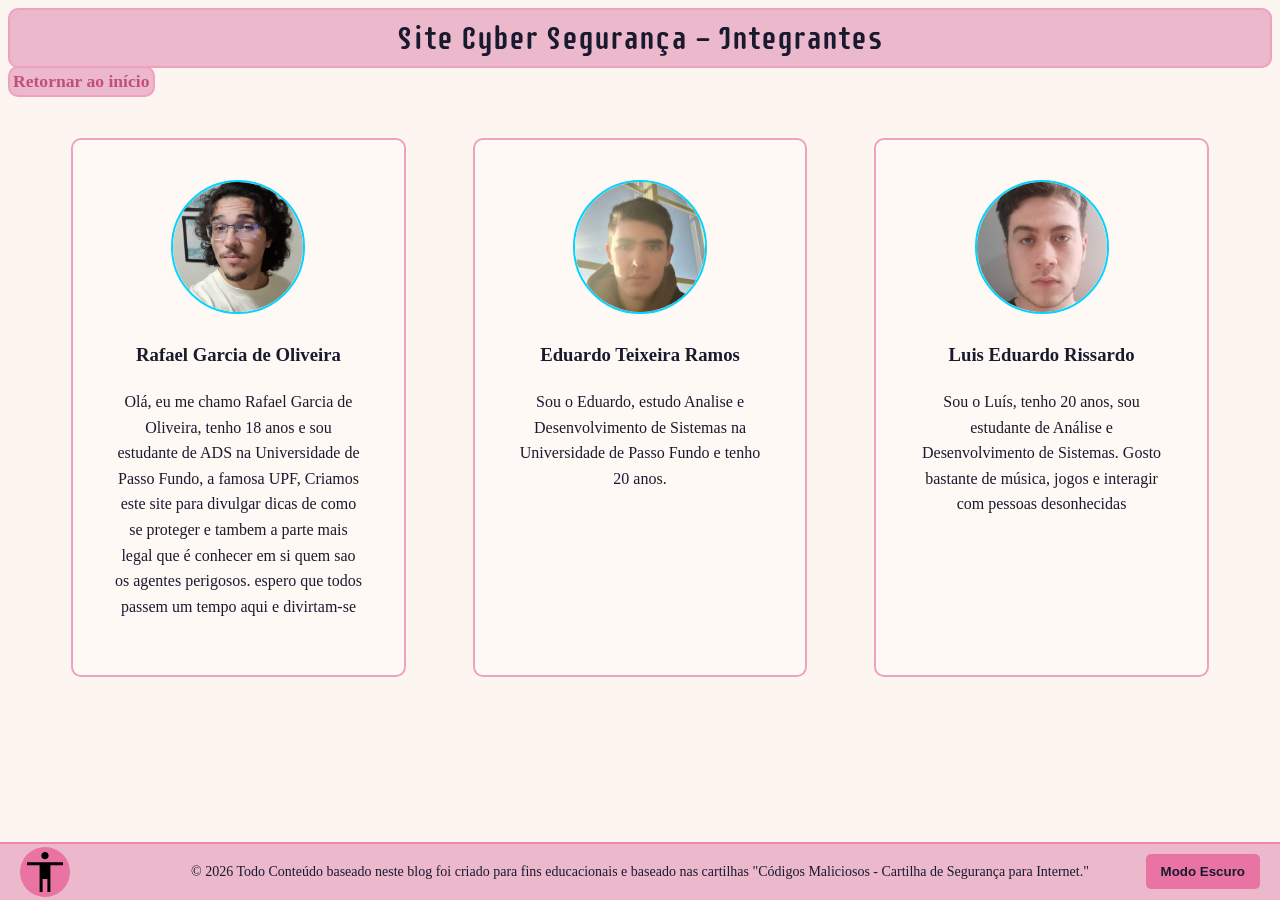
<file: sobre.html>
<!DOCTYPE html>
<html lang="pt-br">

<head>
    <meta charset="UTF-8">
    <meta name="viewport" content="width=device-width, initial-scale=1.0">
    <title>Conheça o grupo</title>
    <link rel="stylesheet" href="./css/css_principal.css">
    <link rel="preconnect" href="https://fonts.googleapis.com">
    <link rel="preconnect" href="https://fonts.gstatic.com" crossorigin>
    <link href="https://fonts.googleapis.com/css2?family=Supermercado+One&display=swap" rel="stylesheet">
</head>

<body>
    <header id="sticky2">
        <h1 class="textfontgoogle">Site Cyber Segurança - Integrantes</h1>
    </header>
    <nav aria-label="Navegação secundária">
        <ul class="links2">
            <li><a href="./index.html">Retornar ao início</a></li>
        </ul>
    </nav>

    <main>
            <section class="sectsobre">
                <article class="blocos-sobre" style="text-align: center;">
                    <img src="./assets/eu.jpg" alt="Foto de Rafael"
                        style="width: 130px; height: 130px; border-radius: 50%; object-fit: cover; border: 2px solid #00d4ff;">
                    <h3>Rafael Garcia de Oliveira</h3>
                    <p>Olá, eu me chamo Rafael Garcia de Oliveira, tenho 18 anos e sou estudante de ADS
                        na Universidade de Passo Fundo, a famosa UPF,
                        Criamos este site para divulgar dicas de como se proteger e tambem a parte mais legal que é
                        conhecer em si quem sao os agentes perigosos. espero que todos passem um tempo aqui e
                        divirtam-se</p>
                </article>

                <article class="blocos-sobre" style="text-align: center;">
                    <img src="./assets/eduardo.png" alt="Foto de Eduardo"
                        style="width: 130px; height: 130px; border-radius: 50%; object-fit: cover; border: 2px solid #00d4ff;">
                    <h3>Eduardo Teixeira Ramos</h3>
                    <p>Sou o Eduardo, estudo Analise e Desenvolvimento de Sistemas na Universidade de Passo Fundo e tenho 20 anos.</p>
                </article>

                <article class="blocos-sobre" style="text-align: center;">
                    <img src="./assets/luis.png" alt="Foto de Luis"
                        style="width: 130px; height: 130px; border-radius: 50%; object-fit: cover; border: 2px solid #00d4ff;">
                    <h3>Luis Eduardo Rissardo</h3>
                    <p>Sou o Luís, tenho 20 anos, sou estudante de Análise e Desenvolvimento de Sistemas. Gosto bastante de música, jogos e interagir com pessoas desonhecidas</p>
                </article>
            </section>
    </main>

    <footer id="footer">
        © 2026 Todo Conteúdo baseado neste blog foi criado para fins educacionais e baseado nas cartilhas "Códigos Maliciosos - Cartilha de Segurança para Internet."
    </footer>

    <button class="btnTema" onclick="alternarTema()">Modo Escuro</button>
    <div class="blocoAcessibilidade">
        <button class="btnAcessibilidade" onclick="toggleAcessibilidade()">
            <img src="./assets/icons/Accessibility.svg" alt="Botão de acessibilidade">
        </button>

        <div id="controlesFonte">
            <button class="btnFonte" onclick="diminuirFonte()"><img src="./assets/icons/TextDecrease.svg" alt="A-"></button>
            <button class="btnFonte" onclick="aumentarFonte()"><img src="./assets/icons/TextIncrease.svg" alt="A+"></button>
        </div>
    </div>
    <script src="./js/main.js"></script>
</body>

</html>
</file>
<file: css/css_principal.css>
html {
    overflow: scroll;
    scrollbar-width: thin;
    overflow-x: hidden;
    scrollbar-color: #f0a0c0 #fdf6f0;
}

body {
    background-color: #fdf6f0;
    color: #1a1a2e;
}

nav {
    margin-bottom: 50px;
}

#sticky{
    color: black;
    display: flex;
    padding: 6px;
    position: sticky;
    background-color: #ebb8cc;
    border: 2px solid #f0a0c0;
    border-radius: 10px;
}

#links{
    display: flex;
    justify-content: center;
    border-radius: 10px;
    gap: 50px;
}

#links li {
    list-style: none;
    border: 2px solid #f0a0c0;
    border-radius: 10px;
    padding: 7px;
    background-color: #ebb8cc;
}

a{
    color: #c0507a;
    text-decoration: none;
    font-size: 1.1em; 
    font-weight: bold;
}

.conteudo1{
    width: 50%;
    margin: 0 auto;
    text-align: left;
    background-color: #0e0e1a;
    background-color: #fff9f5;
    padding: 20px;
    border-radius: 10px;
    border: 2px solid #f0a0c0;
    color: #1a1a2e;
}

.conteudo2{
    width: 50%;
    margin: 0 auto;
    text-align: left;
    background-color: #fff9f5;
    padding: 20px;
    border-radius: 10px;
    border: 2px solid #f0a0c0;
    line-height: 1.6;
}

.conteudo3{
    width: 50%;
    margin: 0 auto;
    text-align: left;
    background-color: #fff9f5;
    padding: 20px;
    border-radius: 10px;
    border: 2px solid #f0a0c0;
    line-height: 1.6;
    color: #1a1a2e;
}

.malwares{
    display: grid;
    grid-template-columns: repeat(2, 1fr);
    gap: 30px;
    padding: 20px;
    max-width: 90%;
    margin: 0 auto;
    align-items: start;
}

.blocos-malwares {
    background: #fff9f5;
    padding: 40px;
    border-radius: 10px;
    color: #1a1a2e;
    text-align: left;
    line-height: 1.6;
    min-height: 400px;
    align-self: stretch;
    border: 2px solid #f0a0c0;
}

.sectsobre{
    display: flex;
    gap: 67px ;
    padding: 20px;
    max-width: 90%;
    margin: 0 auto;
    align-items: start;
}

.blocos-sobre {
    background: #fff9f5;
    padding: 40px;
    border-radius: 10px;
    color: #1a1a2e;
    text-align: left;
    line-height: 1.6;
    min-height: 400px;
    align-self: stretch;
    border: 2px solid #f0a0c0;
    width: 30%;
}

.protecoes{
    display: grid;
    grid-template-columns: repeat(2, 1fr);
    gap: 30px;
    padding: 20px;
    max-width: 90%;
    margin: 0 auto;
    align-items: start;
}

.container-protecao{
    display: flex;
    align-items: center;
    justify-content: center;
    gap: 20px; 
    max-width: 90%;
    margin: 0 auto 30px auto; 
}
.bloco-protecoes{
    background: #fff9f5;
    padding: 40px;
    border-radius: 10px;
    color: #1a1a2e;
    text-align: left;
    line-height: 1.6;
    min-height: 400px;
    align-self: stretch;
    border: 2px solid #f0a0c0;
}

.img-esquerda,.img-direita{
    width: 200px;
    height: auto;
    flex-shrink: 0;
}
.textfontgoogle{
    display: flex;
    justify-content: center;
    font-family: "Supermercado One", sans-serif;
    font-weight: 400;
    font-style: normal;
    align-items: center;
}

#sticky2{
    position: sticky;
    top: 0px;
    padding: 3px;
    background-color: #ebb8cc;
    border: 2px solid #f0a0c0;
    border-radius: 10px;
    display: flex;
    justify-content: space-around;
    list-style: none;
    height: 50px;
    color: #1a1a2e;
}

.links2 {
    display: flex;
    justify-content: space-around;
    position: fixed;
    top: 50px;
    z-index: 999;
    padding: 3px;
    background-color: #ebb8cc;
    border: 2px solid #f0a0c0;
    border-radius: 10px;
    list-style: none;
}

#formFull {
    display: flex;
    flex-direction: column;
    justify-content: center;
    background-color: #fff9f5;
    border: 4px solid #f0a0c0;
    border-radius: 10px;
    padding: 40px 50px 60px 50px;
    margin: 20px auto 0px auto;
    width: fit-content;
}

#formFull h1 {
    border-radius: 25px;
    background-color: #fdf6f0;
    margin: 0px auto 0px auto;
}

#formFull p {
    margin: 10px 0 5px 0;
    text-align: center;
}

.formGroup {
    text-align: center;
    border: 1px solid #f0a0c0;
    border-radius: 10px;
    padding: 5px;
    margin: 5px;
    background-color: #fdf6f0;
}

#formFull button {
    color: #1a1a2e;
    background-color: #fff0f5;
    border: 1px #f0a0c0 solid;
    border-radius: 10px;
    width: 200px;
    height: 35px;
    display: block;
    margin: 0px auto 0px auto;
    cursor: pointer;
}

.formBloco {
    background-color: #fff9f5;
    border: 2px solid #f0a0c0;
    text-align: center;
    width: 50%;
    font-size: 1.2em; 
    resize: none;
}

.formBlocoTitulo {
    font-size: 1.4em; 
    color: #c0507a;
}

#formContato {
    background-color: #fdf6f0;
    border: 1px solid #f0a0c0;
    border-radius: 10px;
    text-align: center;
    margin: 10px 0 0 0;
}

#formContato h4 {
    margin: 0px;
    background-color: #fff0f5;
    border: 1px rgba(240, 160, 192, 0.4) solid;
    border-radius: 10px;
    padding: 7px;
}

#formContato table {
    border-collapse: collapse;
    width: 540px;
}

#formContato td {
    border-bottom: 1px solid rgba(240, 160, 192, 0.3);
    padding: 5px;
}

.btnTema {
    position: fixed;
    bottom: 11px;
    right: 20px;
    padding: 10px 15px;
    background-color: #e973a2;
    color: #1a1a2e;
    border: none;
    border-radius: 5px;
    font-weight: bold;
    cursor: pointer;
    z-index: 1000;
}

.blocoAcessibilidade {
    position: fixed;
    bottom: 3px;
    left: 20px;
    z-index: 1000;
}

.btnAcessibilidade {
    width: 50px;
    height: 50px;
    border: none;
    border-radius: 50%;
    background-color: #e973a2;
    cursor: pointer;
    display: flex;
    align-items: center;
    justify-content: center;
}

#controlesFonte {
    display: none;
    flex-direction: row;
    gap: 8px;
    position: absolute;
    bottom: 3px;
    right: -50px;
    left: 60px;
}

#controlesFonte img {
    display: block;
    margin: 0px;
    width: 34px;
    height: 34px;
}

#controlesFonte.ativo {
    display: flex;
}

.btnFonte {
    width: 45px;
    height: 45px;
    background-color: #e973a2;
    color: #1a1a2e;
    border: none;
    border-radius: 50%;
    cursor: pointer;
}

body.modoNoturnoFull {
    background-color: #0c0c14 !important;
    color: #ffffff !important;
}

body.modoNoturnoFull #sticky2,
body.modoNoturnoFull #sticky, 
body.modoNoturnoFull #footer {
    background-color: #000000 !important;
    border-color: #00ff88 !important;
    color: #00ff88;
}
body.modoNoturnoFull .links2{
    background-color: #000000;
    border-color: #00ff88 !important;
} 

body.modoNoturnoFull nav ul,
body.modoNoturnoFull #footer {
    border-color: #00ff88 !important;
}

body.modoNoturnoFull .conteudo1,
body.modoNoturnoFull .conteudo2,
body.modoNoturnoFull .conteudo3,
body.modoNoturnoFull .blocos-malwares,
body.modoNoturnoFull .bloco-protecoes,
body.modoNoturnoFull #formFull,
body.modoNoturnoFull .formGroup,
body.modoNoturnoFull #formContato, 
body.modoNoturnoFull #formContato h4,
body.modoNoturnoFull .formBloco,
body.modoNoturnoFull .blocos-sobre,
body.modoNoturnoFull .sectsobre{
    background-color: #121222 !important;
    border-color: #00ff88 !important;
    color: #ffffff !important;
}

body.modoNoturnoFull #formContato td {
    border-color: #00ff8825 !important;
}

body.modoNoturnoFull #formFull h1,
body.modoNoturnoFull #links li {
    background-color: #0c0c14 !important;
    border-color: #00ff88 !important;
}

body.modoNoturnoFull #sticky2 h1 {
    background-color: #000000 !important;
    color: #00ff88 !important;
}

body.modoNoturnoFull .btnTema,
body.modoNoturnoFull .btnAcessibilidade,
body.modoNoturnoFull .btnFonte {
    background-color: #00ff88 !important;
    color: #000000 !important;
}

body.modoNoturnoFull #formFull button {
    background-color: #0c0c14 !important;
    border-color: #00ff88 !important;
    color: #ffffff !important;
}

body.modoNoturnoFull a {
    color: #00ff88 !important;
}

body.modoNoturnoFull .formBlocoTitulo {
    color: #00ff88 !important;
}

.blocos-malwares img,
.bloco-protecoes img {
    max-width: 100%;
    height: auto;
    display: block;
    margin: 15px auto 0 auto;
}

@media (max-width: 900px) {
    .malwares, .protecoes {
        grid-template-columns: 1fr;
        max-width: 95%;
    }

    .conteudo1, .conteudo2, .conteudo3, .formBloco {
        width: 90%;
    }

    #formFull {
        width: 90%;
        padding: 20px;
        margin: 10px auto;
    }

    #formContato table {
        width: 100%;
    }

    .container-protecao{
        flex-direction: column;
        text-align: center;
    }

    .conteudo3{
        width: 90% !important;
    }
}

#footer {
    position: fixed;
    bottom: 0;
    left: 0;
    width: 100%;
    background-color: #ebb8cc;
    text-align: center; 
    padding: 20px 50px;
    font-size: 14px;
    border-top: 2px solid #ed86af;
    z-index: 900;
    box-sizing: border-box;
}
</file>
